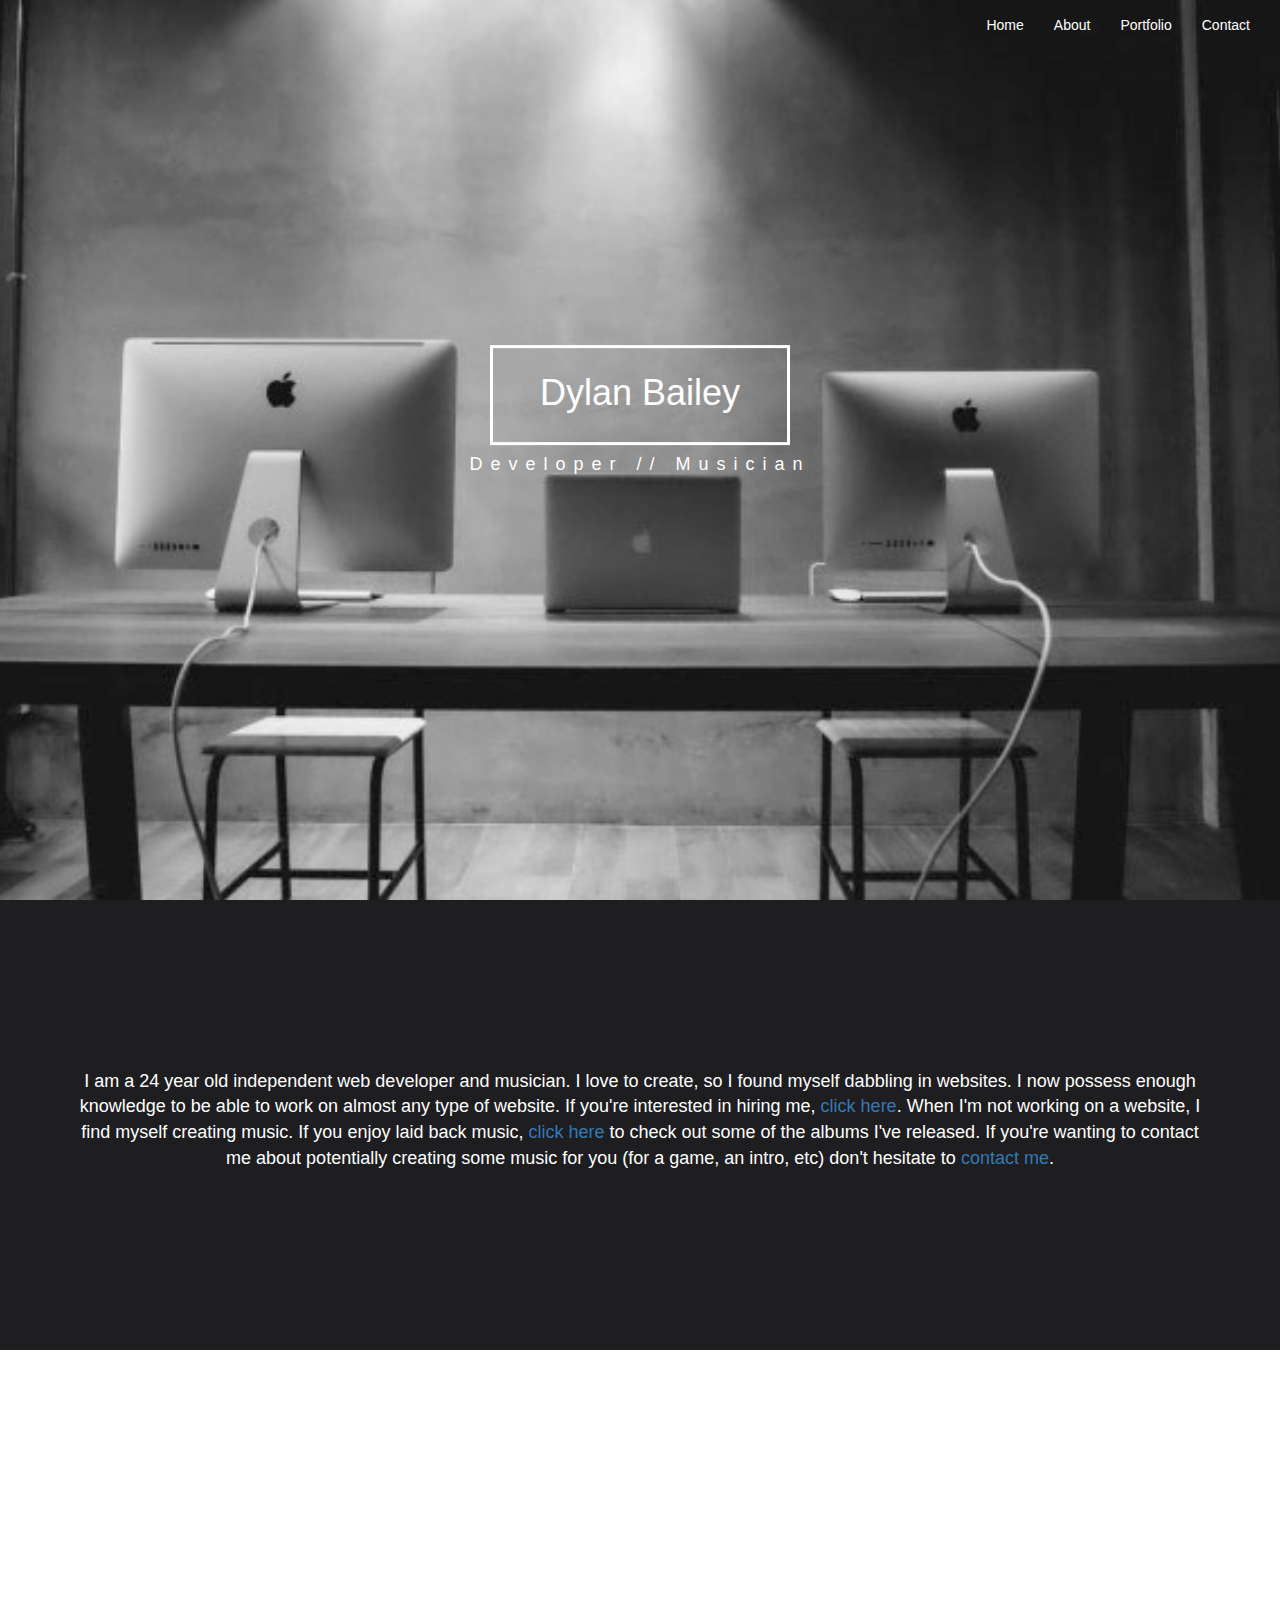
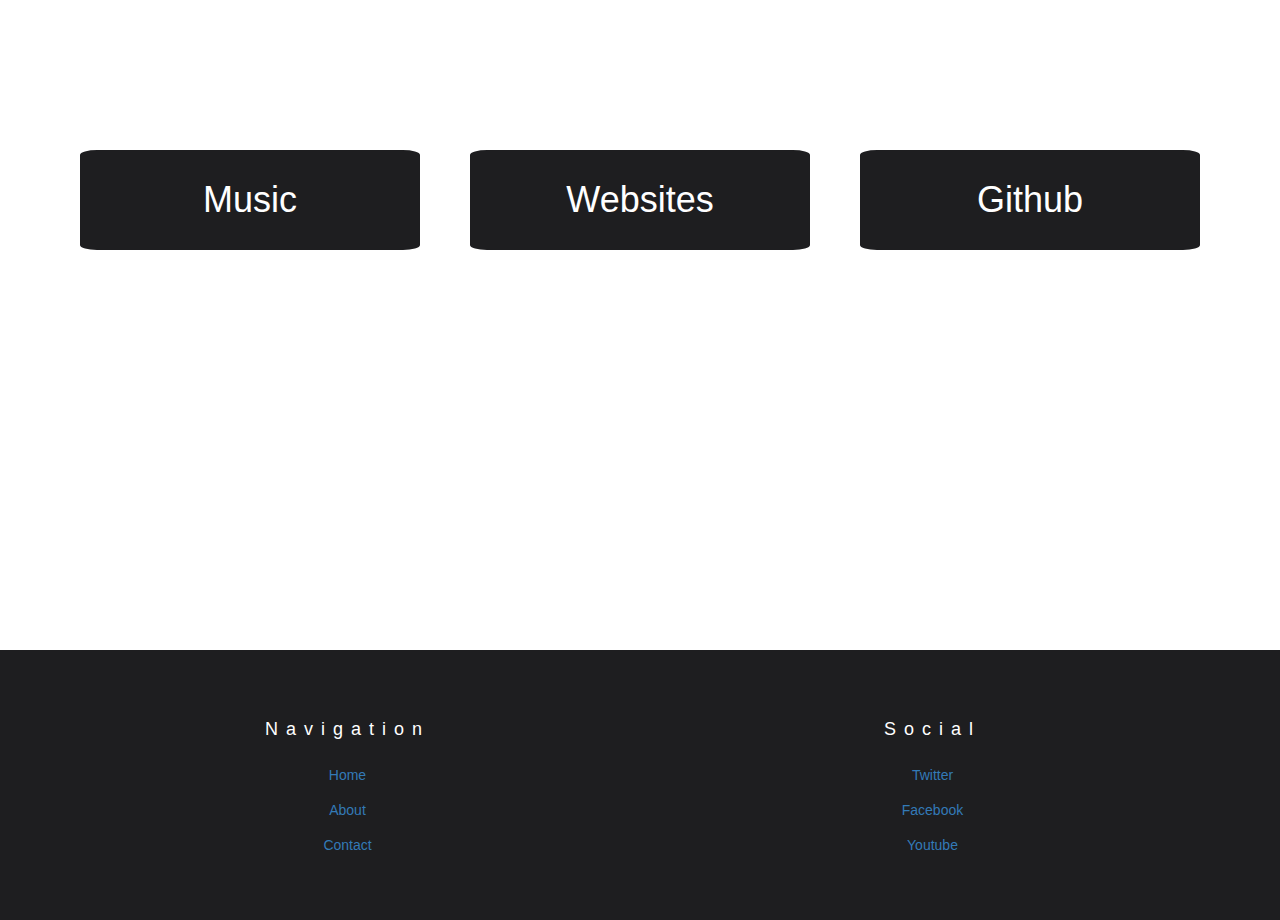
<file: index.html>
<!DOCTYPE html>
<html>
<head>
  <title>Dylan Bailey</title>
  <link rel="stylesheet" href="https://maxcdn.bootstrapcdn.com/bootstrap/3.3.6/css/bootstrap.min.css">
  <link rel="stylesheet" type="text/css" href="css/main.css">
  <meta name="viewport" content="width=device-width, initial-scale=1">
</head>
<body>

<section class="main">
  <header class='navbar navbar-static-top'>
    <nav class='container-fluid' role='navigation'>
      <div class='navbar-header'>
        <button type='button' class='navbar-toggle collapsed' data-toggle='collapse' data-target='.navbar-collapse'>
          <span class='sr-only'>Toggle navigation</span>
          <span class='icon-bar'></span>
          <span class='icon-bar'></span>
          <span class='icon-bar'></span>
        </button>
      </div>
      <ul class='nav navbar-nav navbar-right collapse navbar-collapse text-right'>
        <li><a href='#'>Home</a></li>
        <li><a href='#about'>About</a></li>
        <li><a href='#portfolio'>Portfolio</a></li>
        <li><a href='#contact'>Contact</a></li>
      </ul>
    </nav>
  </header>
  <div class="container logo">
    <div class="row">
      <h1 class="text-center center-block name">Dylan Bailey</h1>
      <h4 class="text-center">Developer // Musician</h3>
    </div>
  </div>
</section>

<section class="about vertical-center" id="about">
  <div class="container">
    <div class="row">
      <p class="text-center col-md-12 col-xs-12">I am a 24 year old independent web developer and musician. I love to create, so I found myself dabbling in websites. I now possess enough knowledge to be able to work on almost any type of website. If you're interested in hiring me, <a href="contact.html">click here</a>. When I'm not working on a website, I find myself creating music. If you enjoy laid back music, <a href="http://iamsleepless.bandcamp.com">click here</a> to check out some of the albums I've released. If you're wanting to contact me about potentially creating some music for you (for a game, an intro, etc) don't hesitate to <a href="contact.html">contact me</a>.</p>
    </div>
  </div>
</section>

<section class="portfolio vertical-center" id="portfolio">
  <div class="container"> 
    <div class="row"> 
      <a href="http://iamsleepless.bandcamp.com">
        <div class="col-xs-12 col-md-4 text-center">
          <h1 class="classWithPad port-button">Music</h1>
        </div>
      </a>
      <a href="portfolio.html">
        <div class="col-xs-12 col-md-4 text-center">
          <h1 class="classWithPad port-button">Websites</h1>
        </div>
      </a>
      <a href="https://github.com/dylancbailey">
        <div class="col-xs-12 col-md-4 text-center">
          <h1 class="classWithPad port-button">Github</h1>
        </div>
      </a>
    </div>
  </div>  
</section>

<section class="contact" id="contact">
  <div class="container contact-container">
    <div class="row">
      <div class="col-xs-6 text-center">
        <h4>Navigation</h4>  
        <ul class="list-unstyled">
          <li><a href="#">Home</a></li>
          <li><a href="#about">About</a></li>
          <li><a href="contact.html">Contact</a></li>
        </ul>
      </div>
      <div class="col-xs-6 text-center">
        <h4>Social</h4>  
        <ul class="list-unstyled">
          <li><a href="http://www.twitter.com/hewbz">Twitter</a></li>
          <li><a href="http://www.facebook.com/wearesleepless">Facebook</a></li>
          <li><a href="http://www.youtube.com/mrhewbz">Youtube</a></li>
        </ul>
      </div>
    </div>
  </div>
</section>

<script src="http://code.jquery.com/jquery-1.11.3.min.js"></script>
<script src="https://maxcdn.bootstrapcdn.com/bootstrap/3.3.6/js/bootstrap.min.js"></script>
<script>
  $(document).ready(function() {

    $(".port-button").hover(function() {
      $(this).animate({
        padding: "10%"
      }, 1000);

  });
</script>
</body>
</html>
</file>
<file: css/main.css>
.main {
      background: url(../images/computer2.jpg) center no-repeat fixed;
      background-size: cover;
      height: 100vh;
    }
    .about {
      background: #1E1E20;
    }
    .portfolio {
      background: url(../images/computer.jpg) center no-repeat fixed;
      background-size: cover;
      height: 100vh;
      color: white;
    }
    .contact {
      background: #1E1E20;
      height: 30vh;
    }
    .contact-container {
      padding-top: 60px;
    }
    .contact ul li {
      color: white;
      margin-bottom: 15px;
    }
    .contact ul li:nth-child(1) {
      padding-top: 15px;
    }
    .contact ul li a,
    .about p a {
      text-decoration: none;
    }
    .name {
      border: 3px solid white;
      color: white;
      line-height: 90px;
      width: 300px;
      height: 100px;
    }
    h4 {
      color: white;
      letter-spacing: 8px;
    }
    p {
      color: white;
      font-size: 18px;
    }
    .logo {
      position: absolute;
      top:45%;
      left: 50%;
      -webkit-transform: translate(-50%, -50%);
      -ms-transform: translate(-50%, -50%);
      transform: translate(-50%, -50%);
    }
    .vertical-center {
      min-height: 50%;
      min-height: 50vh;
      display: flex;
      align-items: center;
    }
    .navbar li a {
      color: white;
    }
    .navbar li a:hover {
      background: rgba(192,192,192,.4);
    }
    .navbar li a:visited {
      background: rgba(192,192,192, 0.1);
    }
    .icon-bar {
      background: white;
    }
    .port-button {
      background: #1E1E20;
      padding: 30px 50px;  
      border-radius: 5%;
    }
    .classWithPad {
      margin: 10px;
      padding: 30px;
    }
    #portfolio a {
      color: white;
    }
    #portfolio a:hover {
      color: #337ab7;
    }

    @media screen and (max-width: 991px) {
      .classWithPad {
        margin: 50px 0;
        padding: 30px 0;
      }
    }
</file>
